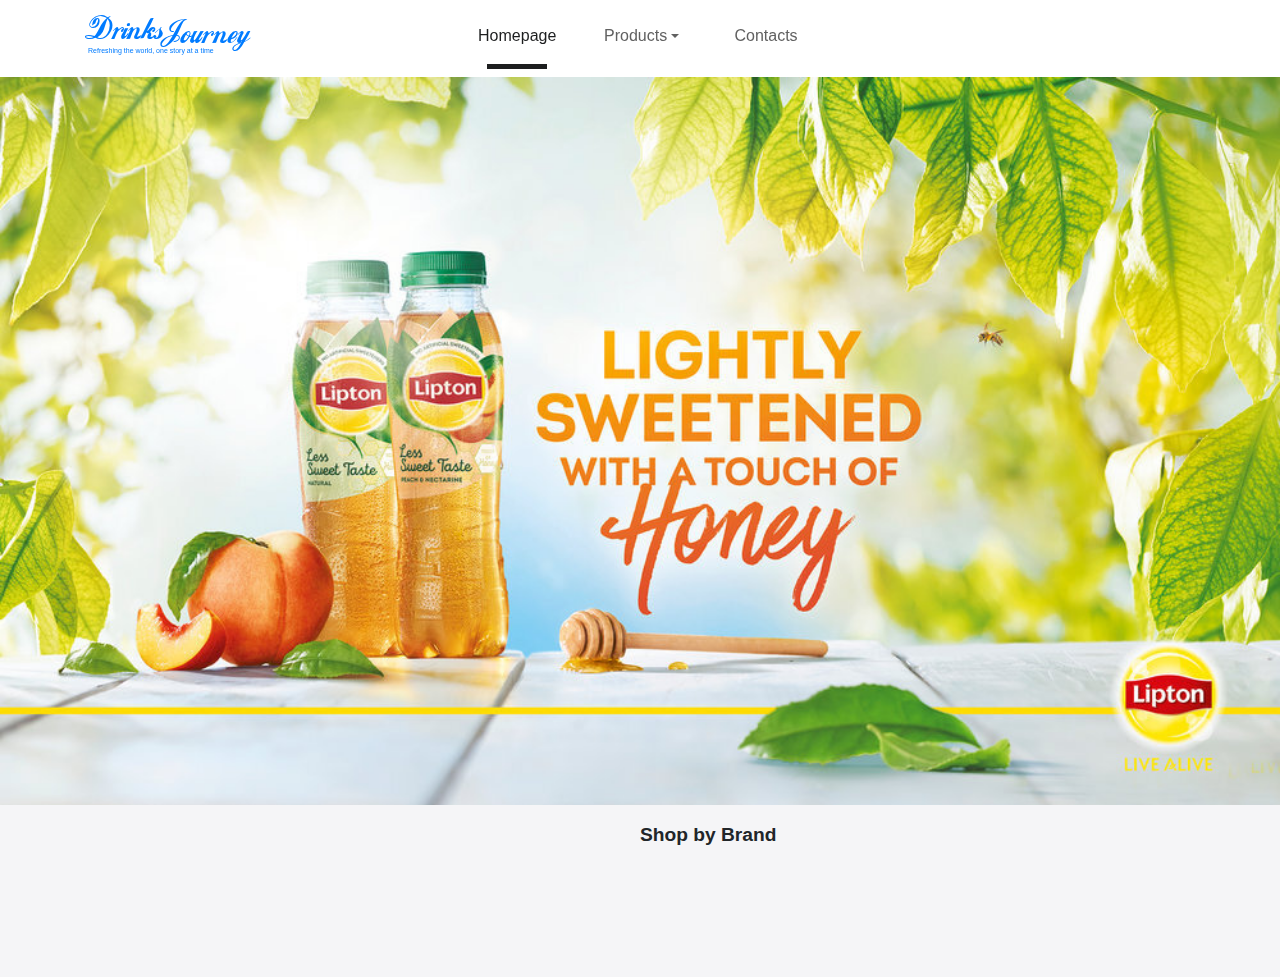
<file: html/index.html>
<!doctype html>
<html lang="en">
<head>
    <!-- 必须的 meta 标签 -->
    <meta charset="utf-8">
    <meta name="viewport" content="width=device-width, initial-scale=1, shrink-to-fit=no">

    <!-- Bootstrap 的 CSS 文件 -->
    <link rel="stylesheet" href="../Bootstrap/css/bootstrap.min.css" integrity="sha384-xOolHFLEh07PJGoPkLv1IbcEPTNtaed2xpHsD9ESMhqIYd0nLMwNLD69Npy4HI+N" crossorigin="anonymous">
    <link rel="stylesheet" href="../public/public.css">
    <title>Your Drinks</title>
    <style>
        /* Method to declare your own fonts */
@font-face {
    font-family: cocaColaFont;
    src: url(../assets/fonts/LOKICOLA.TTF);
}

@font-face {
    font-family: OpenSans;
    src: url(../assets/fonts/OpenSans-Regular.ttf);
}

@font-face {
    font-family: Oswald;
    src: url(../assets/fonts/Oswald-Regular.ttf);
}
        .top {
            margin: 0;
            width: 100vw;
            background-color:#ffffff;
            padding: 0;
        }
        .nav-item{
            cursor: pointer;
            border-bottom: 5px solid #ffffff;
            margin: 0 2rem;
            padding: 1rem 0;
            display: flex;
            justify-content: center;
            align-items: center;
            color: #616161;
            font-size: 1rem;
        }
        .selected{
            color: #1d1e1f;
            border-bottom: 5px solid #1d1e1f;
        }
        .dropdown-menu{
            padding:0 0.6rem;
            margin-top: 0.3rem;
            border-radius: 0;
            border: none;
        }
        .dropdown-item{
            display: flex;
            justify-content: space-around;
            align-items: center;
            color:#000000;
            font-size: 1.5rem;
            font-weight: 700;
            margin:0.8rem 0;
            width: 16rem;
            padding: 0.5rem 0;
            border-radius:0.4rem;
        }
        .dropdown-item>div{
            width: 4rem;
            display: flex;
            justify-content: center;
        }
        .dropdown-item div>img{
            width: 100%;
        }
        .dropdown-item:nth-child(2)>div{
            margin: 0.6rem 0;
        }
        .page{
            display: block;
            height: 100vh;
            border: none;
        }
         /* CSS rule to style the mobile logo */
         .logo {
            margin-top: 3px;
        }
    
        .logo h1 {
            font-family: cocaColaFont; /* You don't need to repeat this for each media query as it is propagated */
            font-size: 31px;
            margin: 0;
            margin-top: -10px;
            margin-bottom: -15px;
            float: left;
            padding-top: 0px;
            padding-left: 0px;
            padding-right: 2px;
        }
    
        .logo h2 {
            font-family: cocaColaFont;
            font-size: 31px;
            margin-top: -6px;
            margin-bottom: -15px;
            padding-top: 0px;
            padding-left: 0px;
            padding-right: 3px;
            float: left; 
        }
        .logo h3 {
            font-size: 18px;
            margin-top: 0px;
            margin-bottom: -5px;
            padding-top: 0px;
            padding-left: 0px;
            float: left;
        }
    
        .logo p {
            font-size: 7px; 
            margin-top: 22px; 
            margin-bottom: 0px;
            padding-top: 0px;
            padding-left: 3px;
        }
    </style>
</head>
<body>

<!--  Navigation Bar-->
<nav class="navbar sticky-top navbar-expand-sm navbar_coca_cola">
    <div class="container">  
      <!-- Brand -->
      <div class="logo">
        <a class="navbar-brand" href="#">
        <h1>D</h1>
        <h1>rinks</h1>
        <h2>Journey</h2>
        <p>Refreshing the world, one story at a time</p>
        </a>
      </div>

    <!-- Links -->
<!--   Options-->
    <ul class="navbar-nav col-8 topFont">
        <li class="nav-item col-1 selected" id="home">
            Homepage
        </li>
        <!-- Dropdown -->
        <li class="nav-item dropdown col-1 nav-link dropdown-toggle" data-toggle="dropdown">
                Products
            <div class="dropdown-menu dropdown-menu-left">
            </div>
        </li>
        <li class="nav-item col-1" data-toggle="modal" data-target="#myModal">
            Contacts
        </li>
    </ul>
</nav>

<div class="modal fade" id="myModal">
    <div class="modal-dialog">
        <div class="modal-content">

            <!-- Header -->
            <div class="modal-header">
                <h4 class="modal-title">Get your help</h4>
                <button type="button" class="close" data-dismiss="modal">&times;</button>
            </div>

            <!-- Body -->
            <div class="modal-body">
                Please tell us some specific information, we will provide you with appropriate solutions, you can leave a message on our page<br>
            </div>

            <!-- Footer -->
            <div class="modal-footer">
                <button type="button" class="btn btn-secondary helpBtn" data-dismiss="modal">Click for help</button>
            </div>

        </div>
    </div>
</div>
<!--页面组件-->
<iframe class="page home" width="100%" src="homePage.html" style=""></iframe>
<!--导入的bootstrap4文件，以及jquery文件-->
<script src="https://cdn.staticfile.org/jquery/3.2.1/jquery.min.js"></script>
<script src="https://cdn.staticfile.org/popper.js/1.15.0/umd/popper.min.js"></script>
<script src="https://cdn.staticfile.org/twitter-bootstrap/4.3.1/js/bootstrap.min.js"></script>
<!--jq修改dom-->
<script>
    $(function() {
        // 导航栏跳转
        $('.nav-item').click(function(e) {
            $('.nav-item').removeClass('selected')
            $(this).addClass('selected');
        })
        //首页跳转
        $('#home').click(function(e) {
            window.location.href = './index.html'
        })
        // //ajax请求后台图片数据
        // $.ajax({
        //     type: "GET",
        //     contentType: "application/json",
        //     url: "php/img.php",
        //     // data: "{username:'" + username + "',password:'" + password + "'}",
        //     success: function(result) {
        //
        //         // try {
        //         //     data = JSON.parse(result)
        //         // }catch (e) {
        //         //
        //         // }
        //
        //     }
        // })
        let data
        data = [
            {
                id:1,
                name: "Hepar",
                imgSrc:"../img/water.png"
            },{
                id:2,
                name: "Coke",
                imgSrc:"../img/coca.png"
            },{
                id:3,
                name: "Monster Energy",
                imgSrc:"../img/monster.png"
            },{
                id:4,
                name: "Lipton",
                imgSrc:"../img/lipton.png"
            },
        ]
        const ajaxImgData = (data)=>{
            for (let i=0; i<data.length; i++){
                console.log(1)
                $('.dropdown-menu').append(`
        <div class="dropdown-item" id="${data[i].id}" onclick="jumpModel(${data[i].id})">
                    <p>
                    ${data[i].name}
                    </p>
                    <div>
                        <img src="${data[i].imgSrc}" alt="">
                    </div>
                </div>`)
            }
        }
        ajaxImgData(data)
        //     help按钮跳转
        let shopI = 0;
        $('.helpBtn').click(function (){
            shopI++
            if(shopI < 2){
                $(this).prepend(`<span class="spinner-border spinner-border-sm"></span>`)
                let time = setTimeout(function(){
                    top.location.href = 'https://liftedbrewing.com/pages/get-in-touch'
                    $('.helpBtn span:first').remove()
                },1000);
            }
        })
    })
    //展示页跳转
    const jumpModel = (id)=>{
        window.location.href = './3dPage.html?id='+id;
        localStorage.setItem('id',id);
    }
</script>
</body>
</html>
</file>
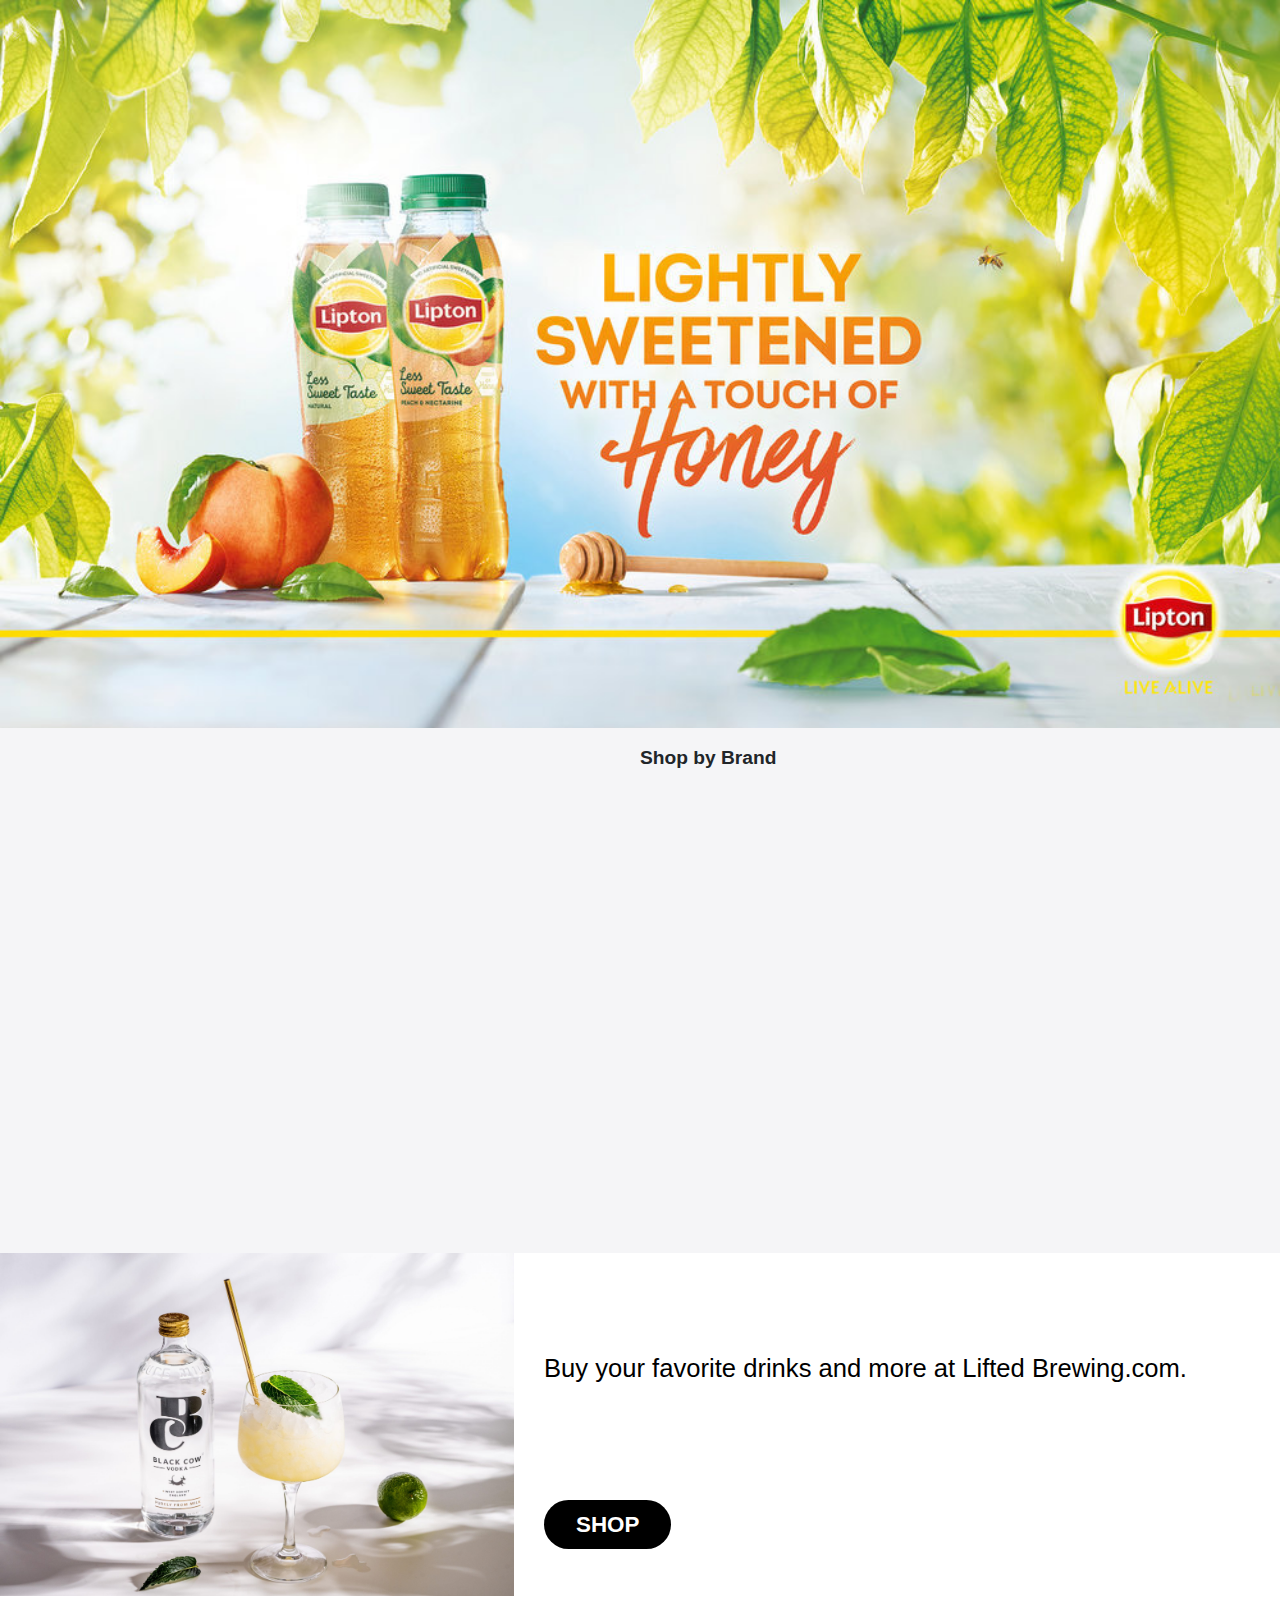
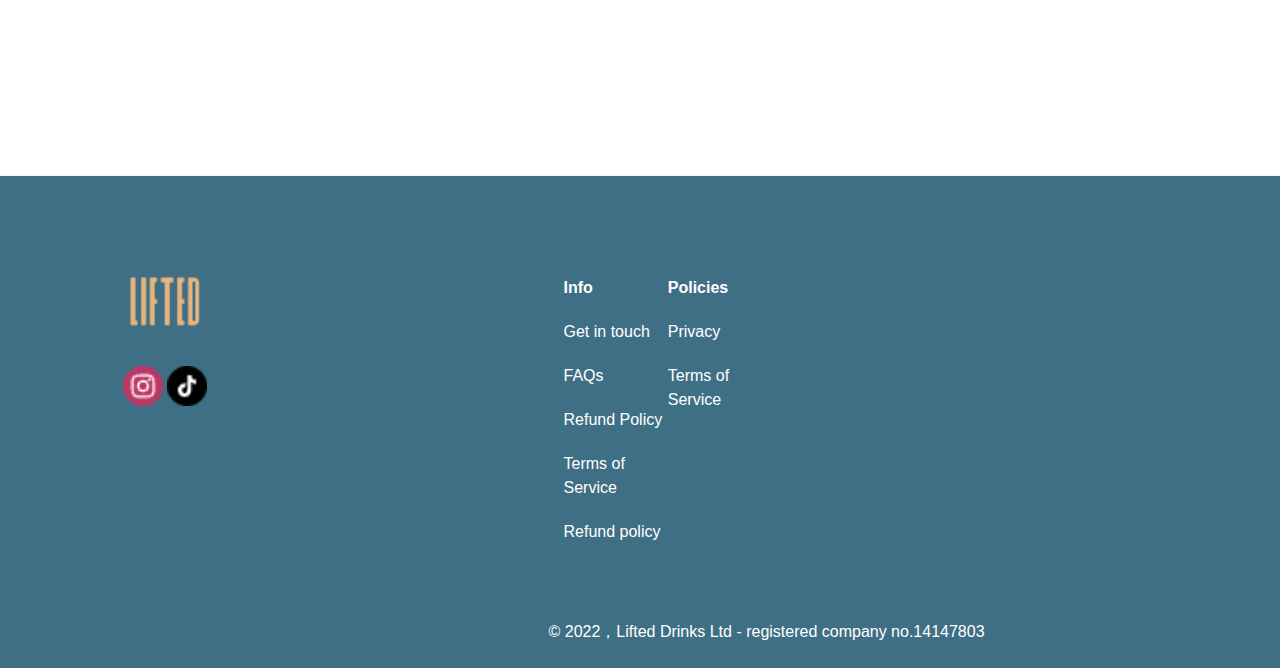
<file: html/homePage.html>
<!DOCTYPE html>
<html lang="en">
<head>
    <!-- Required meta Tags -->
    <meta charset="utf-8">
    <meta name="viewport" content="width=device-width, initial-scale=1, shrink-to-fit=no">

    <!-- Bootstrap CSS  -->
    <link rel="stylesheet" href="../Bootstrap/css/bootstrap.min.css" integrity="sha384-xOolHFLEh07PJGoPkLv1IbcEPTNtaed2xpHsD9ESMhqIYd0nLMwNLD69Npy4HI+N" crossorigin="anonymous">
    <link rel="stylesheet" href="../public/public.css">
    <title></title>
    <style>
        .item{
            display:flex;
            flex-direction: column;
            align-items: center;
        }
        .list{
            margin-top: 10rem;
        }
        .item>div:first-child>img{
            width: 100%;
            cursor: pointer;
        }
        .item>p{
            font-size: 1.4rem;
            font-weight: 700;
            margin-top: 1rem;
        }
        .shop{
            margin-top: 20rem;
            width: 102vw;
            height: 58vh;
            background-color: #ffffff;
            color: #000000;
        }
        .shop>div>img{
            width: 100%;
        }
        .shop p{
            font-size: 1.6rem;
            margin-right: 0.5rem;
            margin-top: 6rem;
        }
        .shopBtn{
            padding: 0.5rem 2rem;
            border-radius: 1.8rem;
            font-size: 1.4rem;
            font-weight: 700;
            margin-top: 6rem;
        }
        .font{
            background-color: #ffffff;
        }
        .navbar{
            background: #3f6f85;
            padding-top: 100px;
        }
        .navItemFont li{
            margin-bottom: 20px;
        }
    </style>
</head>
<body style="background: #F5F5F7">
<div class="mx-auto" style="background-size: cover">
  <img src="../img/Simply48Sheet.jpg" alt="" style="width: 100%;">
</div>
<p style="margin-left: 40rem;margin-top:1rem;font-size: 1.2rem;font-weight: 700">
    Shop by Brand
</p>
<ul class="row d-flex flex-row justify-content-center list"></ul>
<div class="shop row">
    <div class="col">
        <img src="../img/BlackCow_HoneyLimeSlushie_Landscape-scaled.jpg" alt="">
    </div>
    <div class="col-7">
        <p>
            Buy your favorite drinks and more at Lifted Brewing.com.
        </p>
        <button class="shopBtn btn btn-danger" style="background: #000000;color: #ffffff;border: none">
            SHOP
        </button>
    </div>
</div>
<div style="width: 100vw;height: 1px;background-color: rgba(255,255,255,.1)"></div>
<nav class="navbar navbar-expand-sm font row justify-content-end align-items-start">
    <!-- Links -->
        <div class="nav-item col-4" style="display: flex;flex-direction: column;align-items: flex-start">
            <div style="display: flex;flex-direction: column;align-items: center">
                <div style="margin-bottom: 40px">
                    <img style="width: 70px;" src="../img/底部文字.png" alt="">
                </div>
                <div>
                    <img style="width: 40px;" src="../img/ins.png" alt="">
                    <img style="width: 40px;" src="../img/tiktok.png" alt="">
                </div>
            </div>
        </div>
    <div class="nav-item col-7" style="color: #ffffff;font-weight: 100">
        <div class="navItemFont col-4" style="display: flex;justify-content:space-between;">
            <ul>
                <li style="font-weight: bold">Info</li>
                <li>Get in touch</li>
                <li>FAQs</li>
                <li>Refund Policy</li>
                <li>Terms of Service</li>
                <li>Refund policy</li>
            </ul>
            <ul>
                <li style="font-weight: bold">Policies</li>
                <li>Privacy</li>
                <li>Terms of Service</li>
            </ul>
        </div>
        <p style="margin-top: 40px">
            &copy 2022，Lifted Drinks Ltd - registered company no.14147803
        </p>
    </div>
</nav>
<!--导入的bootstrap4文件，以及jquery文件-->
<script src="https://cdn.staticfile.org/jquery/3.2.1/jquery.min.js"></script>
<script src="https://cdn.staticfile.org/popper.js/1.15.0/umd/popper.min.js"></script>
<script src="https://cdn.staticfile.org/twitter-bootstrap/4.3.1/js/bootstrap.min.js"></script>
<!--jq修改dom-->
<script>
    $(function(){
        //ajax请求后台图片数据
        $.ajax({
            type: "GET",
            contentType: "application/json",
            url: "../php/img.php",
            // data: "{username:'" + username + "',password:'" + password + "'}",
            success: function(result) {
                let data
                data = [
                {
                        id:1,
                        name: "Hepar",
                        imgSrc:"../img/water2.png"
                    },{
                        id:2,
                        name: "Coke",
                        imgSrc:"../img/coca2.png"
                    },{
                        id:3,
                        name: "Monster Energy",
                        imgSrc:"../img/monster2.png"
                    },{
                        id:4,
                        name: "Lipton",
                        imgSrc:"../img/lipton2.png"
                    },
                ]
                // try {
                //     data = JSON.parse(result)
                // }catch (e) {
                //
                // }
                ajaxImgData(data)
            }
        })
        const ajaxImgData = (data) => {
            for (let i=0; i<data.length; i++) {
                $('.list').append(`
        <li class="p-2 col-2 ">
        <div class="item">
            <div>
            <img src="${data[i].imgSrc}" alt="" onclick="jumpModel(${data[i].id})" style="width: 100%;height: 200px;">
            </div>
            <p>
                ${data[i].name}
            </p>
        </div></li>`)
            }
        }
        //font栏跳转
        $('.nav-item').click(function () {
            let id = $(this).attr('id')
            top.location.href = iconData[id].url;
        })
    //     shop按钮跳转
        let shopI = 0;
        $('.shopBtn').click(function (){
            shopI++
            if(shopI < 2){
                $(this).prepend(`<span class="spinner-border spinner-border-sm"></span>`)
                let time = setTimeout(function(){
                    top.location.href = 'https://liftedbrewing.com/'
                    $('.helpBtn span:first').remove()
                },1000);
            }
        })
    })
    //展示页跳转
    const jumpModel = (id)=>{
        top.location.href = '3dPage.html';
        localStorage.setItem('id',id);
    }
</script>
</body>
</html>
</file>
<file: public/public.css>
*{
    padding: 0;
    margin: 0;
    list-style-type:none;
}
body{
    overflow-x: hidden;
}
body::-webkit-scrollbar{
    width: 0;
}
</file>
